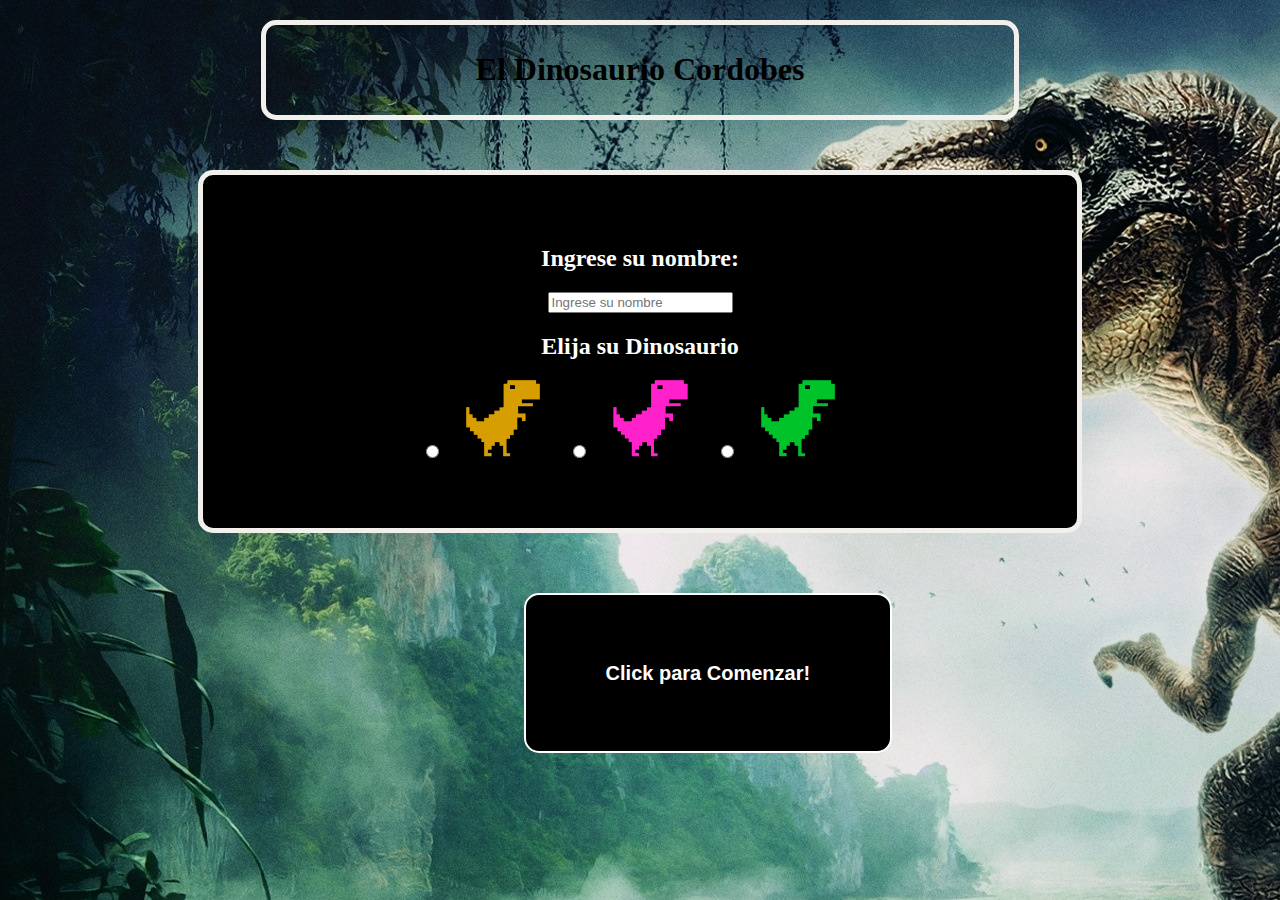
<file: index.html>
<!DOCTYPE html>
<html lang="es">
<head>
    <meta charset="UTF-8">
    <title>Pagina Principal</title>
    <link rel="stylesheet" href="estilo1.css" type="text/css">
    <script type="text/javascript" src="Funciones.js"></script>
</head>
<body>
<header>
    <div class="info" id="titulo">
        <h1>El Dinosaurio Cordobes</h1>
    </div>
</header>
    <div class="info" id="formulario">
        <p>
            <label for="nombre"><h2>Ingrese su nombre: </h2></label>
        </p>
        <p>
            <input type="text" id="nombre" placeholder="Ingrese su nombre">
        </p>
        <p>
        <h2>
            <b>Elija su Dinosaurio</b>
        </h2>
        </p>
        <p>
            <input type="radio" name="dino" value="dino_amarillo" id="dino_amarillo"><img src="imagenes/dinoAmarillo.png">
            <input type="radio" name="dino" value="dino_rosa" id="dino_rosa"><img src="imagenes/dinoRosa.png">
            <input type="radio" name="dino" value="dino_verde" id="dino_verde"><img src="imagenes/dinoVerde.png">
        </p>
    </div>
    <button type="button" onclick="pasarFormulario()"><h2>Click para Comenzar!</h2></button></a>
    </form>
</body>
</html>
</file>
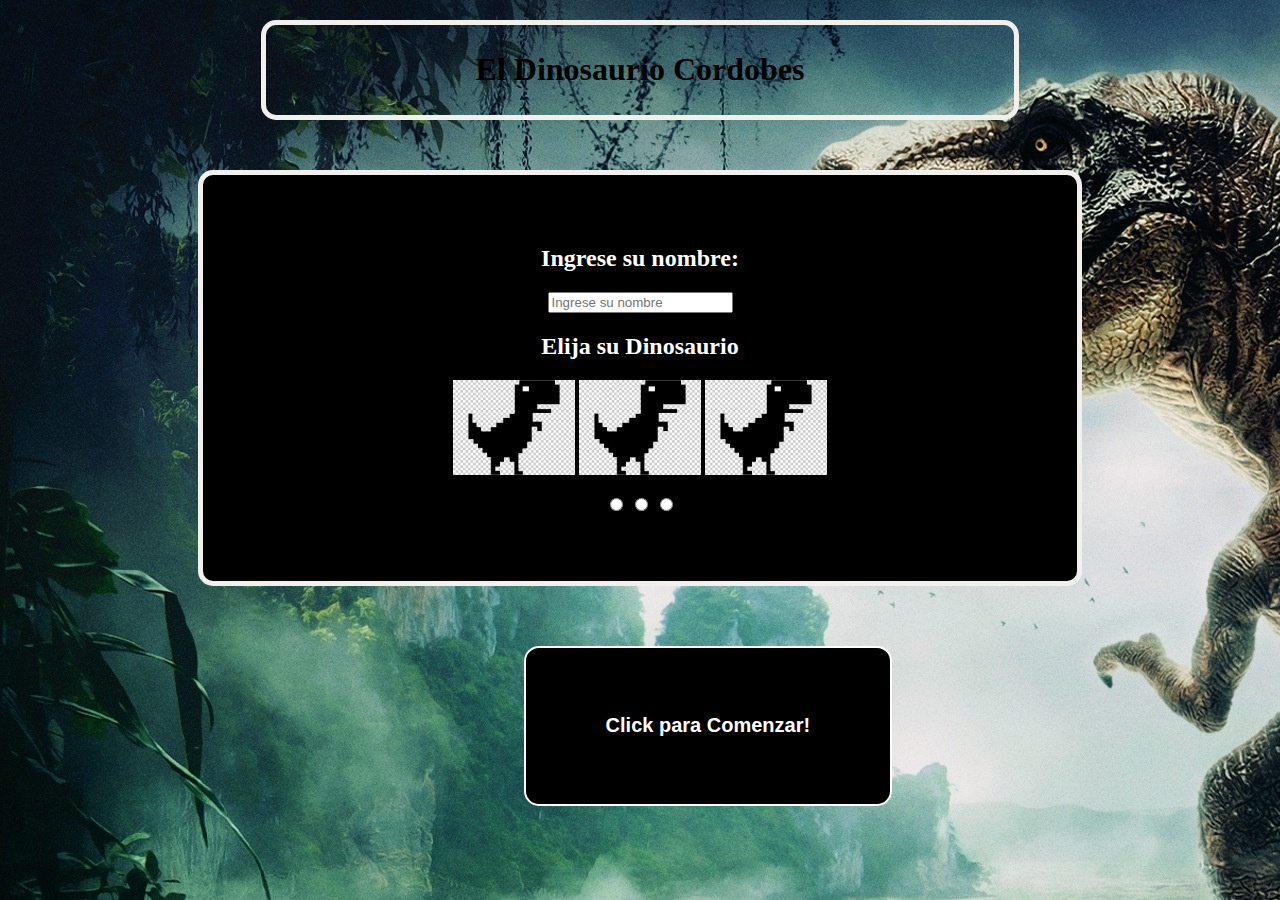
<file: Pagina Principal.html>
<!DOCTYPE html>
<html lang="es">
<head>
    <meta charset="UTF-8">
    <title>Pagina Principal</title>
    <link rel="stylesheet" href="estilo1.css" type="text/css">
</head>
<body style="font-family: fantasy">
<header>
    <div class="info" id="titulo">
        <h1>El Dinosaurio Cordobes</h1>
    </div>
</header>
    <div class="info" id="formulario">
        <p>
            <label for="nombre"><h2>Ingrese su nombre: </h2></label>
        </p>
        <p>
            <input type="text" id="nombre" placeholder="Ingrese su nombre">
        </p>
        <p>
        <h2>
            <b>Elija su Dinosaurio</b>
        </h2>
        </p>
        <p>

            <img src="imagenes/tyrannosaurus-dino-t-rex-t-rex-chrome-vr-jump-trex-runner-lava-jump-dinosaur.jpg">

            <img src="imagenes/tyrannosaurus-dino-t-rex-t-rex-chrome-vr-jump-trex-runner-lava-jump-dinosaur.jpg">

            <img src="imagenes/tyrannosaurus-dino-t-rex-t-rex-chrome-vr-jump-trex-runner-lava-jump-dinosaur.jpg">
        </p>
        <p>
            <input type="radio" name="dino" value="dino_negro" id="dino_negro">
            <input type="radio" name="dino" value="dino_2" id="dino_2">
            <input type="radio" name="dino" value="dino_3" id="dino_3">
        </p>
    </div>
    <a href="PantallaJuego.html"><button type="button"><h2>Click para Comenzar!</h2></button></a>
    </form>
</body>
</html>
</file>
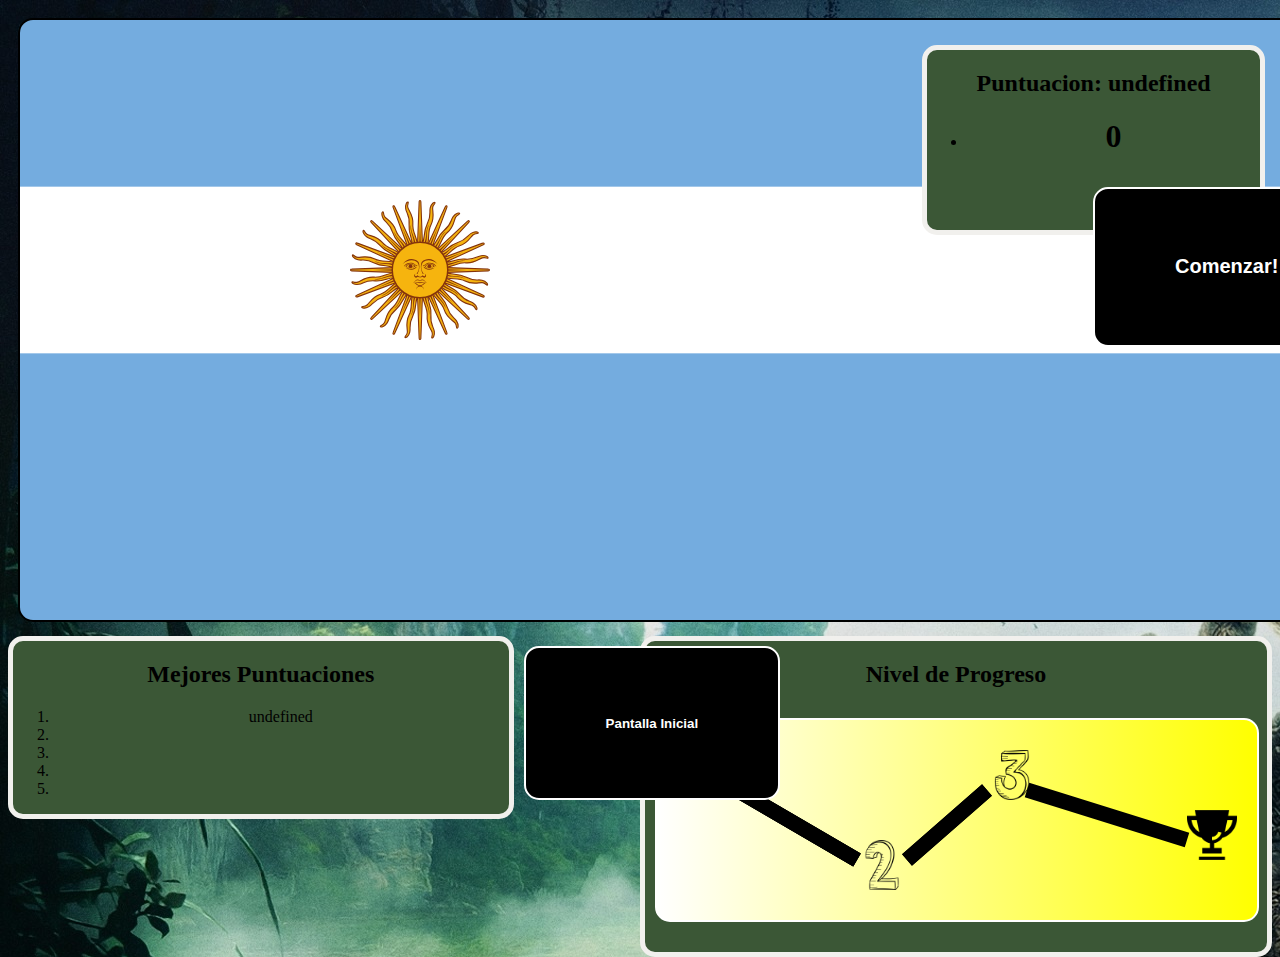
<file: PantallaJuego.html>
<!DOCTYPE html>
<html lang="es">
<head>
    <meta charset="UTF-8">
    <title>Pagina Principal</title>
    <link rel="stylesheet" href="estilo1.css" type="text/css">
</head>
<body onload="AnimarMapaProgreso(), obtenerFormulario(),ActualizarPuntos()">
<canvas id="juego" width="1300px" height="600px"></canvas>
<div class="info" id="puntuacion">
    <p>
    <h2>Puntuacion: <span id="nombre_jugador"></span></h2>
    </p>
    <ul>
        <li><h1><span id="puntuos"></spanid></h1></li>
    </ul>
    <button id="botonJuego" type="button" onclick="Start()"><h2>Comenzar!</h2></button>
</div>
<div class="posision_relativa">
    <div class="posision">
        <div id="posicion_mej_puntuacion">
            <div class="info" id="mejores_puntuaciones">
                <p><h2>Mejores Puntuaciones</h2></p>
                <ol>
                    <li><span id="puesto1"></span></li>
                    <li><span id="puesto2"></span></li>
                    <li><span id="puesto3"></span></li>
                    <li><span id="puesto4"></span></li>
                    <li><span id="puesto5"></span></li>
                </ol>
            </div>
        </div>
        <div id="posicion_progreso">
            <div class="info" id="nivel_progreso">
                <p><h2>Nivel de Progreso</h2></p>
                <p><canvas height="200px" width="600px" id="canvas_progreso"></canvas></p>
            </div>
        </div>
    </div>
</div>
<button id="botonRegrsar" type="button" onclick="Returnindex()"><h4>Pantalla Inicial</h4></button>
<script type="text/javascript" src="Funciones.js"></script>
</body>
</html>
</file>
<file: estilo1.css>
body {
    background-image: url("imagenes/fondo_dino.jpg");
    font-family: fantasy;

}
div.info {
    border: 5px solid #f1f0ed;
    border-radius: 15px;
    text-align: center;
}

#titulo{
    margin: 20px 20%;
    padding: 5px 30px;
}
#formulario{
    margin: 50px 15%;
    padding: 50px 30px;
    background: black;
    color: white;
}
img {
    width: 15%;
}
button {
    border: 2px solid white;
    margin: 10px;
    padding: 50px 80px;
    border-radius: 15px;
    text-align: center;
    background: black;
    color: white;
    position: relative;
    left: 40%;

}
button:hover{
    font-size: 100%;
}
button:active{
    font-weight: bold;
}

/* Pantalla del Juego
 */
canvas {
    background: #979592;
    margin: 10px;
    border-radius: 15px;
    border: 2px solid white;
}
#juego{
    background-image: url("imagenes/bandera_argentina.svg");
    /*background: white;*/
    border: 2px solid black;
}
#canvas_progreso{
    background: linear-gradient(to right,white,yellow);
}
div.posision{
    position: relative;
}

#mejores_puntuaciones, #puntuacion, #nivel_progreso{
    background: #3b5736;
}
#puntuacion {
    position: absolute;
    top: 5%;
    right: 15px;
    width: 26%;
    height: 20%;

}
#posicion_mej_puntuacion {
    position: absolute;
    height: 40%;
    width: 40%;
}
#posicion_progreso{
    position: absolute;
    top: 0px;
    left: 50%;
    height: 50%;
    width: 50%;
}
</file>
